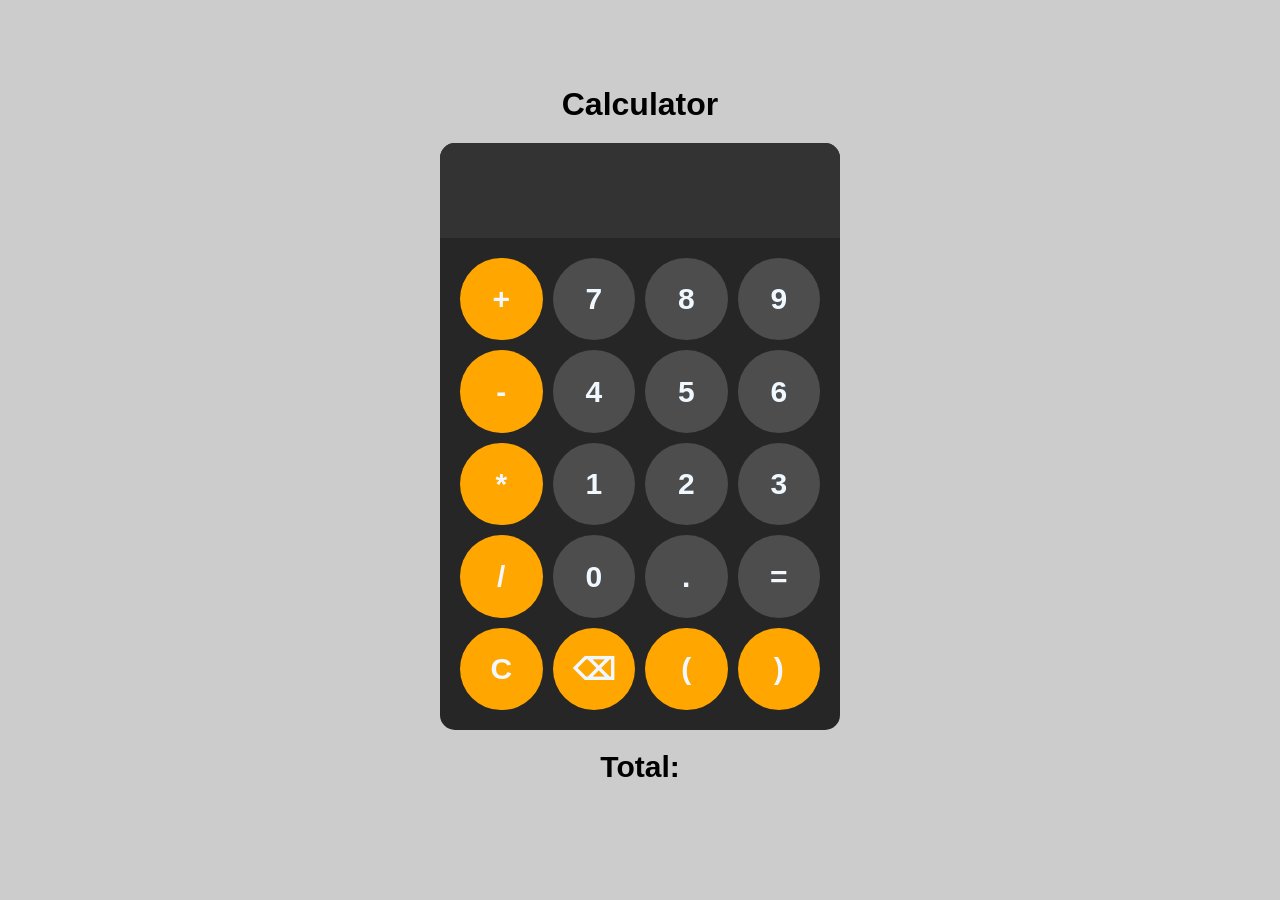
<file: index.html>
<!DOCTYPE html>
<html lang="en-US">
<head>
   <meta charset="UTF-8">
   <meta name="viewport" content="width=device-width, initial-scale=1.0">
   <title>Calculator</title>
   <link rel="stylesheet" href="style.css?v=7">
</head>
<body>

  <div id="calculator-container">

    <h1>Calculator</h1>

    <div id="calculator">
      <input id="display" readonly>

      <div id="keys">

        <button onclick="work('+')" class="operators">+</button>
        <button onclick="work('7')">7</button>
        <button onclick="work('8')">8</button>
        <button onclick="work('9')">9</button>

        <button onclick="work('-')" class="operators">-</button>
        <button onclick="work('4')">4</button>
        <button onclick="work('5')">5</button>
        <button onclick="work('6')">6</button>

        <button onclick="work('*')" class="operators">*</button>
        <button onclick="work('1')">1</button>
        <button onclick="work('2')">2</button>
        <button onclick="work('3')">3</button>

        <button onclick="work('/')" class="operators">/</button>
        <button onclick="work('0')">0</button>
        <button onclick="work('.')">.</button>
        <button onclick="calculate()">=</button>

        <button onclick="erase()" class="operators">C</button>
        <button onclick="backspace()" class="operators">⌫</button>
        <button onclick="work('(')" class="operators">(</button>
        <button onclick="work(')')" class="operators">)</button>

      </div>
    </div>

    <p id="total">Total:</p>

  </div>

  <script src="code.js?v=7"></script>
</body>
</html>
</file>
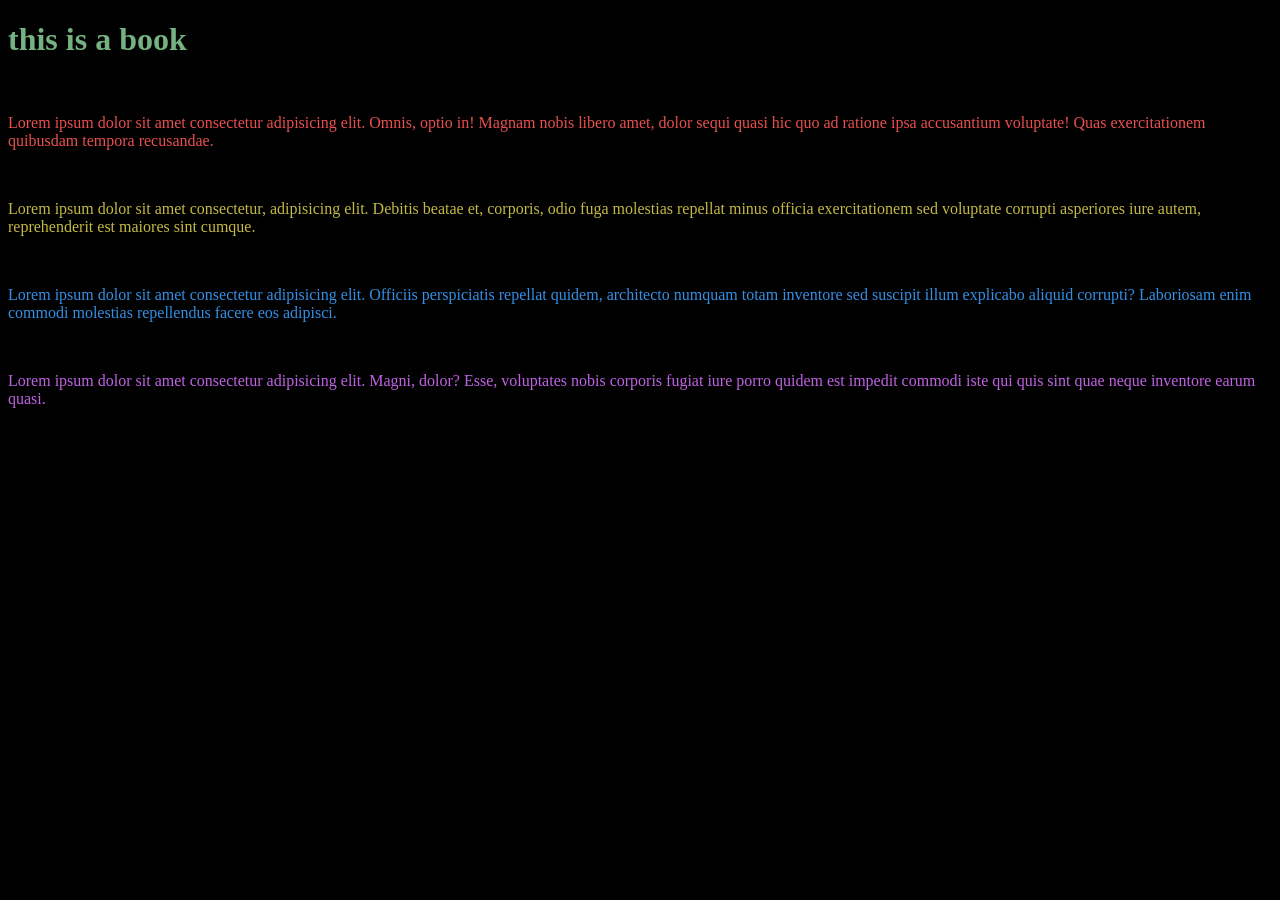
<file: practice.html>
<!DOCTYPE html>
<html lang="en-US">
<head>
<title>website</title>
<link rel="stylesheet" href="practice.css">
</head>
<body>
    <h1>this is a book</h1>
    <br>
    <p id="P1">Lorem ipsum dolor sit amet consectetur adipisicing elit. Omnis, optio in! Magnam nobis libero amet, dolor sequi quasi hic quo ad ratione ipsa accusantium voluptate! Quas exercitationem quibusdam tempora recusandae.</p>
    <br>
    <p id="P2">Lorem ipsum dolor sit amet consectetur, adipisicing elit. Debitis beatae et, corporis, odio fuga molestias repellat minus officia exercitationem sed voluptate corrupti asperiores iure autem, reprehenderit est maiores sint cumque.</p>
    <br>
    <p id="P3">Lorem ipsum dolor sit amet consectetur adipisicing elit. Officiis perspiciatis repellat quidem, architecto numquam totam inventore sed suscipit illum explicabo aliquid corrupti? Laboriosam enim commodi molestias repellendus facere eos adipisci.</p>
    <br>
    <p id="P4">Lorem ipsum dolor sit amet consectetur adipisicing elit. Magni, dolor? Esse, voluptates nobis corporis fugiat iure porro quidem est impedit commodi iste qui quis sint quae neque inventore earum quasi.</p>
    <br>
</body>
</html
</file>
<file: style.css>
body {
    margin: 0;
    background-color: hsl(0, 0%, 80%);
    display: flex;
    justify-content: center;
    align-items: center;
    min-height: 100vh;
    padding: 30px 20px;
    box-sizing: border-box;
}

#calculator-container {
    text-align: center;
}

h1 {
    font-family: Arial, sans-serif;
    margin-bottom: 20px;
    margin-top: 0;
}

#calculator {
    font-family: Arial, sans-serif;
    background-color: hsl(0, 0%, 15%);
    width: 85vw;
    max-width: 400px;
    overflow: hidden;
    border-radius: 15px;
}

#display {
    box-sizing: border-box;
    width: 100%;
    padding: 15px;
    font-size: 3.5rem;
    background-color: hsl(0, 0%, 20%);
    border: none;
    text-align: left;
    color: aliceblue;
}

#keys {
    display: grid;
    grid-template-columns: repeat(4, 1fr);
    gap: 10px;
    padding: 20px;
}

button {
    width: 100%;
    aspect-ratio: 1;
    border-radius: 50%;
    font-size: 30px;
    font-weight: bold;
    border: none;
    background-color: hsl(0, 0%, 30%);
    color: aliceblue;
    cursor: pointer;
}

button:hover {
    background-color: hsl(0, 0%, 40%);
}

button:active {
    background-color: hsl(0, 0%, 50%);
}

.operators {
    background-color: hsl(39, 100%, 50%);
}

.operators:hover {
    background-color: hsl(39, 100%, 60%);
}

.operators:active {
    background-color: hsl(39, 100%, 70%);
}

#total {
    font-family: Arial, sans-serif;
    font-size: 30px;
    font-weight: bold;
    margin-top: 20px;
}
</file>
<file: practice.css>
body{
    background-color: black;
}

body::selection{
    color: aliceblue;
    background-color: hsla(0, 0%, 35%, 0.785);
}
h1{
    color: hsla(133, 63%, 75%, 0.767);
}

#P1{
    color: hsl(0, 77%, 61%);
}

#P2{
    color: hsla(55, 77%, 61%, 0.842);
}

#P3{
    color: hsl(209, 77%, 55%);
}

#P4{
    color: hsl(283, 71%, 64%);
}
</file>
